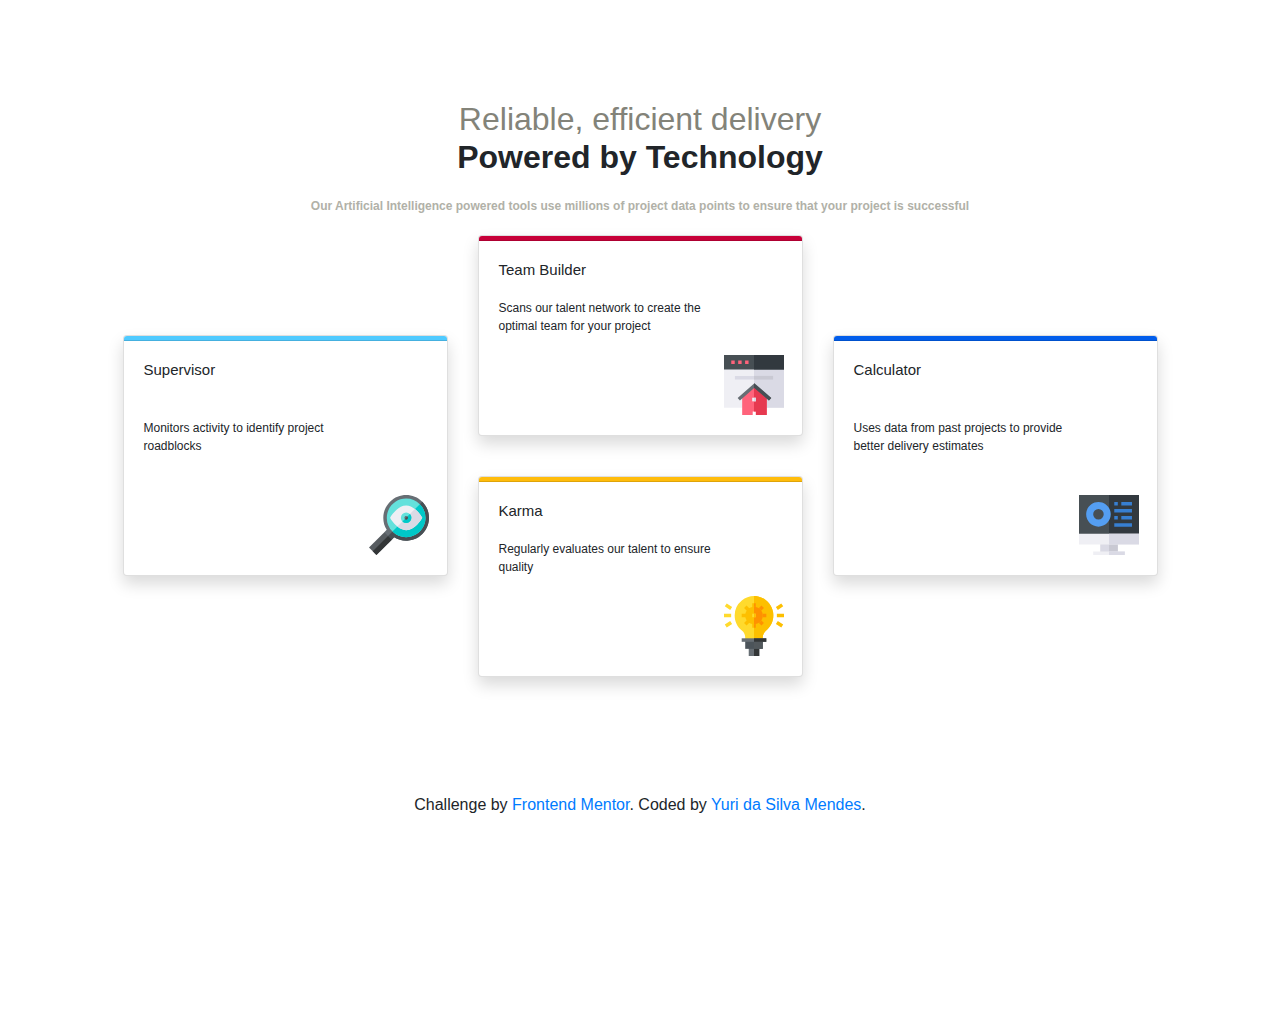
<file: FrontEnd - Desafios/Four Cards - Challenge/index.html>
<!DOCTYPE html>
<html lang="en">
<head>

  <meta charset="utf-8">
  <meta name="viewport" content="width=device-width, initial-scale=1, shrink-to-fit=no">
  <!-- displays site properly based on user's device -->
  
  <title>Frontend Mentor | Four Card Feature Section</title>

  <!-- Bootstrap CSS -->
  <link rel="stylesheet" href="css/bootstrap.min.css">

  <!-- normalize css -->
  <link rel="stylesheet" type="text/css" href="css/normalize.css">

  <style type="text/css">

  .text-center1{
  text-align: center;
  font-family: "Poppins", sans-serif;
  font-weight: lighter;
  color: #838379;
  margin-bottom: 0px;
  }

  .text-center2{
  text-align: center;
  font-family: "Poppins", sans-serif;
  font-weight: bold;
  margin-top: 0px;
  margin-bottom: 10px;
  }

   .text-center3{
  text-align: center;
  font-family: "Poppins", sans-serif;
  font-weight: bold;
  color: #B1B1A8;
  margin: auto;
  margin-top: 20px;
  font-size: 12px;
  }

  .card{
    margin-top: 20px;
    width: 325px;
    font-family: "Poppins", sans-serif;
  }

  .card-img{
    padding-inline: 20px;
    width: 100px;
    margin: 20px;
    margin-left: 225px;
    display: block;
  }

  .col{
    margin: auto;
  }

    @media (max-width: 575.98px) { 
        } 
        /* Small devices (landscape phones, 576px and up) */
        @media (min-width: 375px) and (max-width: 767.98px) { 
        } 

        /* Medium devices (tablets, 768px and up) */
        @media (min-width: 768px) and (max-width: 991.98px) { 
         }

        /* Large devices (desktops, 992px and up)*/
        @media (min-width: 992px) and (max-width: 1199.98px) { 
        }

        /* Extra large devices (large desktops, 1200px and up)*/
        @media (min-width: 1200px) { 
         }

  </style>

</head>

<body style="margin-bottom: 100px; padding: 100px;">
  
  <h2 class="text-center1 text-xl"> Reliable, efficient delivery </h2>
  <h2 class="text-center2 text-xl">Powered by Technology</h2>

  <div>
    <p class="text-center3 text-xl"> Our Artificial Intelligence powered tools use millions of project data points to ensure that your project is successful </p>
  </div>

<div class="container d-flex justify-content-center">
<div class="row">

<div class="col col-sm align-self-start">
  <div class="card shadow p-0 mb-3 bg-white rounded">
      <div class="card-header" style="background-color: #4FCAFF; padding: 2px"></div>
        <h6 style="font-size: 15px; margin: 20px">Supervisor</h6>
        <p style="font-size: 12px; width: 225px; margin: 20px;">Monitors activity to identify project roadblocks </p>
        <div>
          <img class="card-img" src="images/icon-supervisor.svg" alt="a magnifying glass">
        </div>
  </div>
</div>

<div class="col col-sm align-self-center">
  <div class="card shadow p-0 mb-3 bg-white rounded">
    <div class="card-body" style="padding: 0;">
      <div class="card-header" style="background-color: #C70039; padding: 2px"></div>
      <div>
        <h6 style="font-size: 15px; margin: 20px">Team Builder</h6>
        <p style="font-size: 12px; width: 225px; margin: 20px;">Scans our talent network to create the optimal team for your project</p>
        <div>
          <img class="card-img" src="images/icon-team-builder.svg" alt="a homepage">
        </div>
      </div>
    </div>
  </div>

  <div class="card shadow p-0 mb-3 bg-white rounded" style="margin-top: 40px;">
    <div class="card-body" style="padding: 0;">
      <div class="card-header" style="background-color: #FFBC0B; padding: 2px"></div>
      <div>
        <h6 style="font-size: 15px; margin: 20px">Karma</h6>
        <p style="font-size: 12px; width: 225px; margin: 20px;">Regularly evaluates our talent to ensure quality</p>
        <div>
          <img class="card-img d-block" src="images/icon-karma.svg" alt="a lamp">
        </div>
      </div>
      </div>
    </div>
</div>

<div class="col align-self-start">
  <div class="card shadow p-0 mb-3 bg-white rounded">
      <div class="card-header" style="background-color: #015DEB; padding: 2px"></div>
        <h6 style="font-size: 15px; margin: 20px">Calculator</h6>
        <p style="font-size: 12px; width: 225px; margin: 20px;">Uses data from past projects to provide better delivery estimates</p>
        <div>
          <img class="card-img" src="images/icon-calculator.svg" alt="a computer screen">
        </div>
      </div>
  </div>
</div>
</div>
  

  <footer>
    <p class="attribution text-sm-center" style="margin-top: 100px;">
      Challenge by <a href="https://www.frontendmentor.io?ref=challenge" target="_blank">Frontend Mentor</a>. 
      Coded by <a href="#">Yuri da Silva Mendes</a>.
    </p>
  </footer>

<!-- Optional JavaScript -->
    <!-- jQuery first, then Popper.js, then Bootstrap JS -->
    <script src="https://code.jquery.com/jquery-3.3.1.slim.min.js" integrity="sha384-q8i/X+965DzO0rT7abK41JStQIAqVgRVzpbzo5smXKp4YfRvH+8abtTE1Pi6jizo" crossorigin="anonymous"></script>
    <script src="https://cdnjs.cloudflare.com/ajax/libs/popper.js/1.14.3/umd/popper.min.js" integrity="sha384-ZMP7rVo3mIykV+2+9J3UJ46jBk0WLaUAdn689aCwoqbBJiSnjAK/l8WvCWPIPm49" crossorigin="anonymous"></script>
    <script src="js/bootstrap.min.js"></script>
  </body>
</html>
</file>
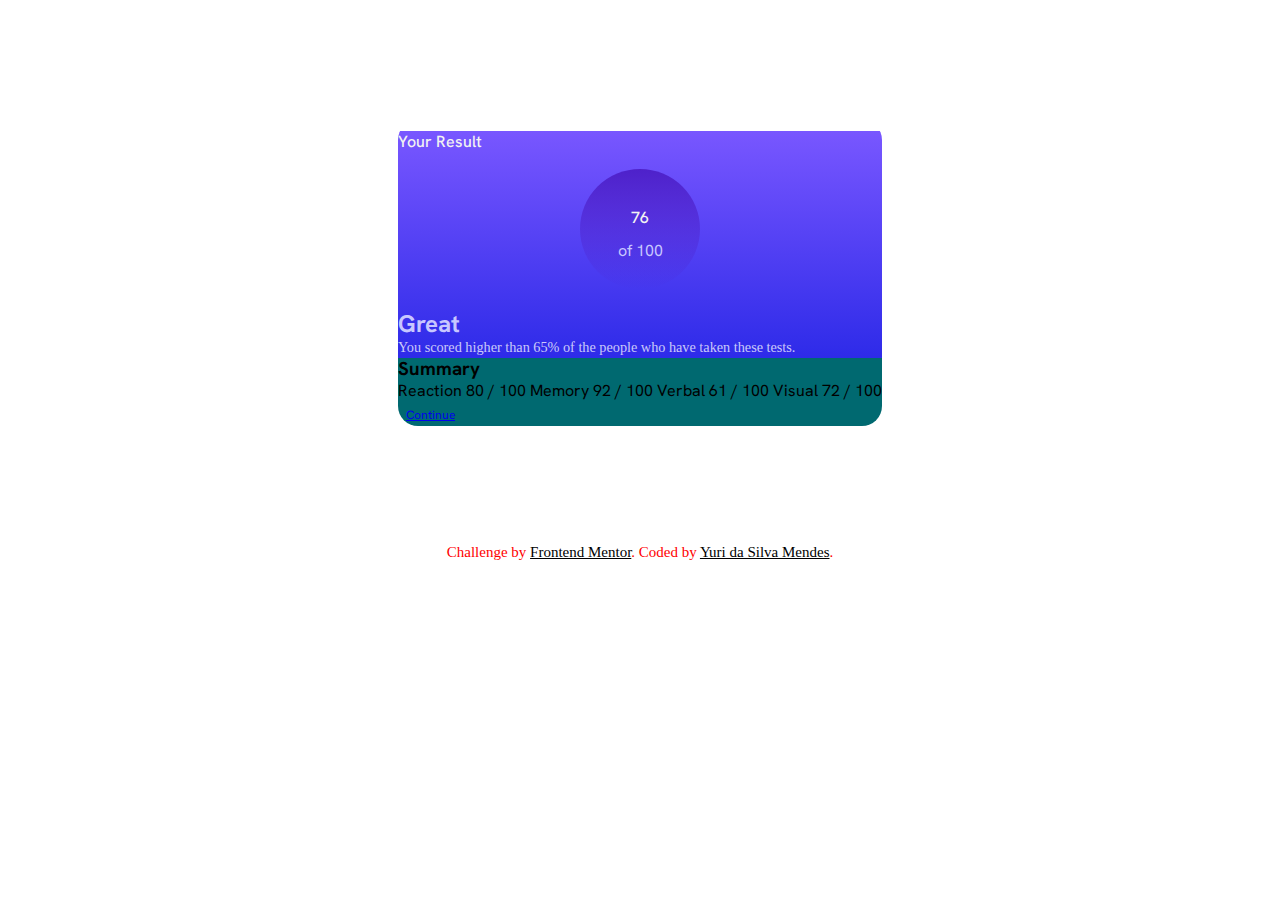
<file: FrontEnd - Desafios/Results summary component - Challenge/index.html>
<!DOCTYPE html>
<html lang="en">

<head>

  <meta charset="UTF-8">
  <meta name="viewport" content="width=device-width, initial-scale=1.0"> <!-- displays site properly based on user's device -->
  <link rel="icon" type="image/png" sizes="32x32" href="./assets/images/favicon-32x32.png">
  <!-- Bootstrap CSS -->
  <link href="https://cdn.jsdelivr.net/npm/bootstrap@5.1.3/dist/css/bootstrap.min.css" rel="stylesheet" integrity="sha384-1BmE4kWBq78iYhFldvKuhfTAU6auU8tT94WrHftjDbrCEXSU1oBoqyl2QvZ6jIW3" crossorigin="anonymous">
  <!-- normalize css -->
  <link rel="stylesheet" type="text/css" href="css/normalize.css">
  <!-- CSS -->
  <link rel="stylesheet" type="text/css" href="css/style.css">
  <title>Frontend Mentor | Results summary component</title>

</head>


<body>

  <main>

    <article class="container">
      <div class="row">

        <div class="col1 text-lg-center col-sm p-5 rounded-4 col-md-6">
          <h1>Your Result</h1>
          <div class="circle">
            <h1 class="large-text">76</h1> 
            <span class="small-text">of 100</span>
          </div>
        
          <div class="text-lg-center mt-4">
            <h2 class="text-white">Great</h2>
            <p class="fs-6">You scored higher than 65% of the people who have taken these tests.</p>
          </div>
        </div>

        <div class="col2 col-sm p-5">
          <h3 class="text-lg-left">Summary</h3>
          <div class="col-sm p-3">
            Reaction
            80 / 100
          
            Memory
            92 / 100
          
            Verbal
            61 / 100
          
            Visual
            72 / 100
          </div>
          <a class="btn sedan btn-light mt-4" href="#" role="button">Continue</a>
        </div>
        </div>

    </article>
  </main>

  
  <footer>
    <p class="attribution text-sm-center" style="margin-top: 50px; color: red">
      Challenge by <a style="color: black;" href="https://www.frontendmentor.io?ref=challenge" target="_blank">Frontend Mentor</a>. 
      Coded by <a style="color: black;" href="#">Yuri da Silva Mendes</a>.
    </p>
  </footer>
</body>
</html>
</file>
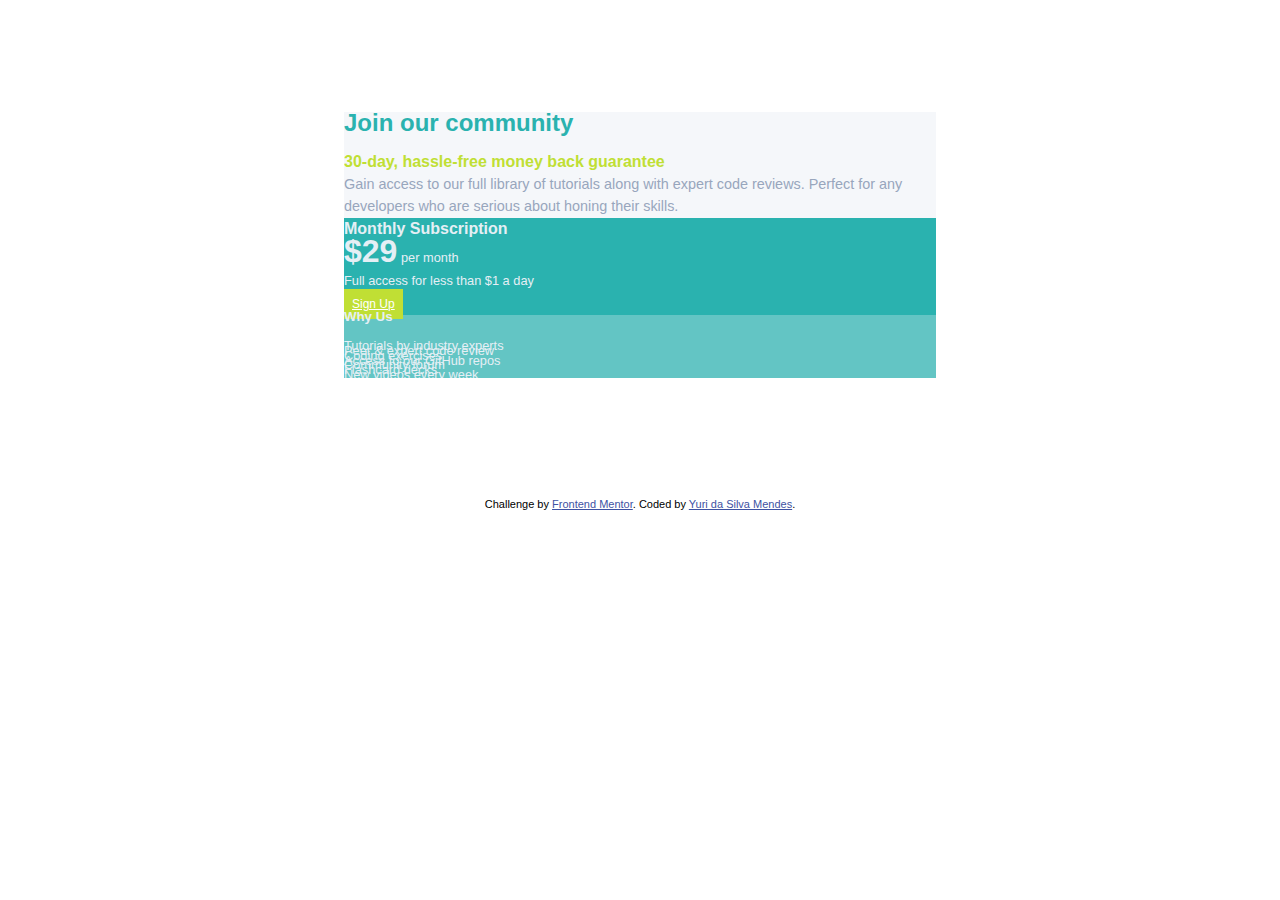
<file: FrontEnd - Desafios/Single Price Grid - Challenge/index.html>
<!DOCTYPE html>
<html lang="en">
<head>
  <meta charset="UTF-8">
  <meta name="viewport" content="width=device-width, initial-scale=1.0"> <!-- displays site properly based on user's device -->
  <link rel="icon" type="image/png" sizes="32x32" href="./images/favicon-32x32.png">
  <title>Frontend Mentor | Single Price Grid Component</title>
  <!-- Bootstrap CSS -->
  <link href="https://cdn.jsdelivr.net/npm/bootstrap@5.1.3/dist/css/bootstrap.min.css" rel="stylesheet" integrity="sha384-1BmE4kWBq78iYhFldvKuhfTAU6auU8tT94WrHftjDbrCEXSU1oBoqyl2QvZ6jIW3" crossorigin="anonymous">
  <!-- normalize css -->
  <link rel="stylesheet" type="text/css" href="css/normalize.css">
  <!-- CSS -->
  <link rel="stylesheet" type="text/css" href="css/style.css">
  
</head>

<body>
  
  <main>

    <article class="container">
      <div class="row shadow-lg rounded">
        
          <div class="col1 pb-6">
            <div class="p-3">
            <h1>Join our community</h1>
            <h2>30-day, hassle-free money back guarantee</h2>
            <h3>Gain access to our full library of tutorials along with expert code reviews. 
              Perfect for any developers who are serious about honing their skills.</h3>
            </div>

          <div class="row">
            <div class="col2 p-4 mb-0 col-md-6">
              <div class="p-2">
              <h4>Monthly Subscription</h4>
              <p class="mt-4"><strong>&dollar;29</strong> per month</p>
              <p>Full access for less than &dollar;1 a day</p>
              <a class="btn mt-3" href="#" role="button">Sign Up</a>
              </div>
            </div>
            <div class="col3 p-4 mb-0 col-md-6">
              <div class="p-2">
              <h5>Why Us</h5>
              <p>Tutorials by industry experts</p>
              <p>Peer &amp; expert code review</p>
              <p>Coding exercises</p>
              <p>Access to our GitHub repos</p>
              <p>Community forum</p>
              <p>Flashcard decks</p>
              <p>New videos every week </p>
              </div>
            </div>
          </div>
        </div>

      </div>
    </article>
  </main>

  
  <footer>
    <p class="attribution text-sm-center" style="margin-top: 50px; color: black;">
      Challenge by <a href="https://www.frontendmentor.io?ref=challenge" target="_blank">Frontend Mentor</a>. 
      Coded by <a href="#">Yuri da Silva Mendes</a>.
    </p>
  </footer>

</body>
</html>
</file>
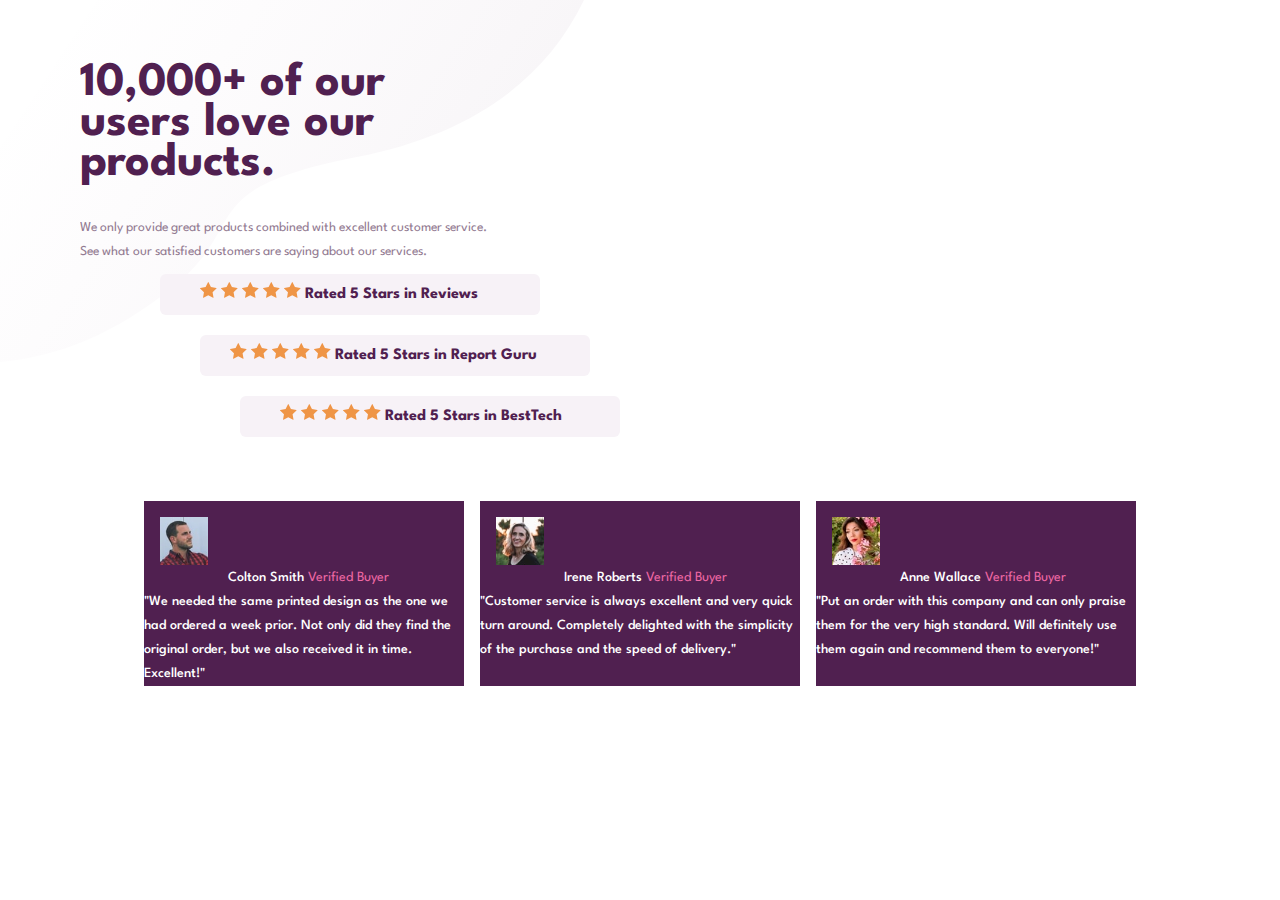
<file: FrontEnd - Desafios/Social Proof Section Master - Challenge/index.html>
<!DOCTYPE html>
<html lang="en">
  <head>
    <meta charset="UTF-8" />
    <meta name="viewport" content="width=device-width, initial-scale=1.0" />
    <link
      rel="icon"
      type="image/png"
      sizes="32x32"
      href="./images/favicon-32x32.png"
    />
    <title>Frontend Mentor | Social proof section</title>
    <!-- Bootstrap CSS -->
    <link href="https://cdn.jsdelivr.net/npm/bootstrap@5.1.3/dist/css/bootstrap.min.css" rel="stylesheet" integrity="sha384-1BmE4kWBq78iYhFldvKuhfTAU6auU8tT94WrHftjDbrCEXSU1oBoqyl2QvZ6jIW3" crossorigin="anonymous">
    <!-- normalize css -->
    <link rel="stylesheet" type="text/css" href="css/normalize.css">
    <!-- CSS -->
    <link rel="stylesheet" type="text/css" href="css/style.css">

  </head>
  <body>

    <main>

      <article class="container">
      <div class="row justify-content-center align-items-center">
        <div class="caixa d-flex flex-column py-4 px-4 justify-content-start">
          <h1 class="text-sm-right">10,000+ of our users love our products.</h1>
          <h2 class="text-sm-right mt-3">We only provide great products combined with excellent customer service.
            See what our satisfied customers are saying about our services.</h2>
        </div>

        <div class="col-md-6 col-sm-12 px-1 py-4 px-4 d-flex flex-column justify-content-center">
        <div class="col-sm-7 rate-section">
          <div class="first-small-box">
            <span>
              <img src="images/icon-star.svg" alt="star">
              <img src="images/icon-star.svg" alt="star">
              <img src="images/icon-star.svg" alt="star">
              <img src="images/icon-star.svg" alt="star">
              <img src="images/icon-star.svg" alt="star">
            </span>
            <strong>Rated 5 Stars in Reviews</strong>
          </div>
  
          <div class="second-small-box">
            <span>
            <img src="images/icon-star.svg" alt="star">
            <img src="images/icon-star.svg" alt="star">
            <img src="images/icon-star.svg" alt="star">
            <img src="images/icon-star.svg" alt="star">
            <img src="images/icon-star.svg" alt="star">
            </span>
            <strong>Rated 5 Stars in Report Guru</strong>
          </div>
  
          <div class="third-small-box">
            <span>
              <img src="images/icon-star.svg" alt="star">
              <img src="images/icon-star.svg" alt="star">
              <img src="images/icon-star.svg" alt="star">
              <img src="images/icon-star.svg" alt="star">
              <img src="images/icon-star.svg" alt="star">
            </span>
            <strong>Rated 5 Stars in BestTech</strong>
          </div>
          </div>
        </div>

        <div class="col-sm d-flex justify-content-center">
        <div class="col-sm comments d-flex flex-column rounded-3">
          <div class="col-sm-2 row borda d-flex flex-column px-3 py-3 align-self-start rounded">
            <p><img class="rounded-circle mt-3 avatar" src="./images/image-colton.jpg" alt="Colton avatar"/>
            Colton Smith
            <span class="col-4 ms-1">Verified Buyer</span>
            </p>
            <p>"We needed the same printed design as the one we had ordered a week prior.
              Not only did they find the original order, but we also received it in time.
              Excellent!"</p> 
          </div>
          <div class="col-sm-4 row borda d-flex flex-column px-3 py-3 align-self-center rounded">
            <p><img class="rounded-circle mt-3 avatar" src="./images/image-irene.jpg" alt="Irene avatar"/>
              Irene Roberts
            <span class="col-4 ms-1">Verified Buyer</span>
            </p>
            <p>"Customer service is always excellent and very quick turn around. Completely
              delighted with the simplicity of the purchase and the speed of delivery."</p> 
          </div>
          <div class="col-sm-4 row borda d-flex flex-column px-3 py-3 align-self-end rounded">
            <p><img class="rounded-circle mt-3 avatar" src="./images/image-anne.jpg" alt="Anne avatar"/>
            Anne Wallace
            <span class="col-4 ms-1">Verified Buyer</span>
            </p>
            <p>"Put an order with this company and can only praise them for the very high
              standard. Will definitely use them again and recommend them to everyone!"</p> 
          </div>
        </div>
        </div>

      </div>


          <!-- <div class="col borda p-3 mb-3 rounded-3">
            <p><img class="rounded-circle" src="./images/image-colton.jpg" alt="colton avatar"/>
              Colton Smith
              <span>Verified Buyer</span>
            </p>
            <p>"We needed the same printed design as the one we had ordered a week prior.
              Not only did they find the original order, but we also received it in time.
              Excellent!"</p> 
          </div>

          <div class="col borda p-4 align-self-end rounded-3">
            <div class="mt-3 col-sm-1">
              <p>Irene Roberts <span id="text1">Verified Buyer</span></p>
            </div>
            <p>"Customer service is always excellent and very quick turn around. Completely
            delighted with the simplicity of the purchase and the speed of delivery."</p> 
          </div>

          <div class="col borda p-3 align-self-center rounded-3">
            <img class="rounded-circle" src="./images/image-anne.jpg" alt="anne avatar">
            <p>Anne Wallace <span>Verified Buyer</span> </p> 
            <p>"Put an order with this company and can only praise them for the very high
            standard. Will definitely use them again and recommend them to everyone!"</p> 
          </div> -->
      </article>
    </main>

  </body>
</html>
</file>
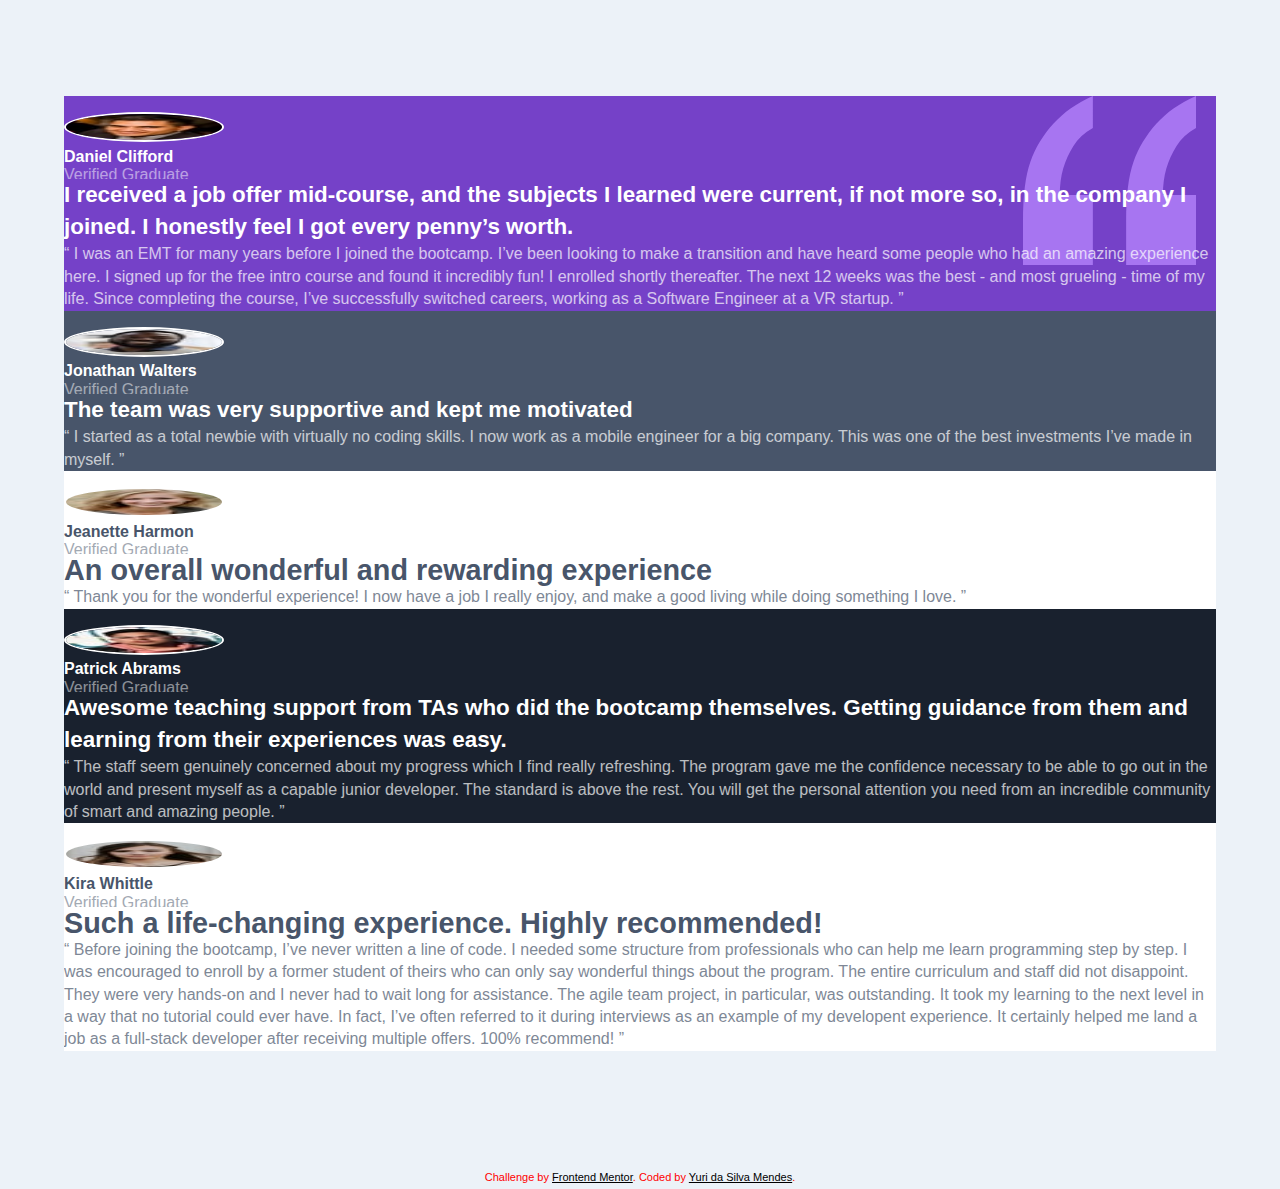
<file: FrontEnd - Desafios/Testimonials grid section - Challenge - Junior/index.html>
<!DOCTYPE html>
<html lang="en">
<head>
  <meta charset="UTF-8">
  <meta name="viewport" content="width=device-width, initial-scale=1.0"> <!-- displays site properly based on user's device -->
  <link rel="icon" type="image/png" sizes="32x32" href="./images/favicon-32x32.png">
  <title>Frontend Mentor | [Challenge Name Here]</title>
  <!-- Bootstrap CSS -->
  <link href="https://cdn.jsdelivr.net/npm/bootstrap@5.1.3/dist/css/bootstrap.min.css" rel="stylesheet" integrity="sha384-1BmE4kWBq78iYhFldvKuhfTAU6auU8tT94WrHftjDbrCEXSU1oBoqyl2QvZ6jIW3" crossorigin="anonymous">
  <!-- normalize css -->
  <link rel="stylesheet" type="text/css" href="css/normalize.css">
  <!-- CSS -->
  <link rel="stylesheet" type="text/css" href="css/style.css">

</head>

<body class="d-flex justify-content-center align-items-center">
  <main>
    <div class="container">
      <div class="row d-flex justify-content-center mt-6">
        <div class="col-sm-9">
          <div class="row gap-4 d-flex justify-content-center">
            <div class="col1 col-lg-7 col-10 rounded-3">
              <div class="row p-3">
                <div class="col-1 avatar">
                  <img src="./images/image-daniel.jpg" class="rounded-circle" alt="daniel-icon" width="30" height="30">
                </div>
                <div class="col-11 mt-1">
                  <h1 class="title">Daniel Clifford</h1>
                  <h2 class="subtitle">Verified Graduate</h2>
                </div>
              </div>
              <div class="row p-3">
                <p class="content-title">
                  I received a job offer mid-course, and the subjects I learned were current, if not more so, 
                  in the company I joined. I honestly feel I got every penny’s worth.
                </p>
              </div>
              <div class="row p-3">
                <p class="content-text">
                  “ I was an EMT for many years before I joined the bootcamp. I’ve been looking to make a 
                  transition and have heard some people who had an amazing experience here. I signed up 
                  for the free intro course and found it incredibly fun! I enrolled shortly thereafter. 
                  The next 12 weeks was the best - and most grueling - time of my life. Since completing 
                  the course, I’ve successfully switched careers, working as a Software Engineer at a VR startup. ”
                </p>
              </div>
            </div>
            <div class="col2 col-lg-4 p-3 col-10 rounded-3">
              <div class="row">
                <div class="col-2 avatar">
                  <img src="./images/image-jonathan.jpg" class="rounded-circle" alt="Jonathan-icon" width="30" height="30">
                </div>
                <div class="col-10 mt-3">
                  <h1 class="title">Jonathan Walters</h1>
                  <h2 class="subtitle">Verified Graduate</h2>
                </div>
              </div>
              <div class="row mt-2">
                <p class="content-title">
                  The team was very supportive and kept me motivated
                </p>
              </div>
              <div class="row mt-4">
                <p class="content-text">
                  “ I started as a total newbie with virtually no coding skills. I now work as a mobile engineer 
                  for a big company. This was one of the best investments I’ve made in myself. ”
                </p>
              </div>
            </div>
          </div>
          <div class="row gap-4 d-flex justify-content-center">
            <div class="col3 col-lg-4 col-10 p-3 rounded-3 gy-4">
              <div class="row">
                <div class="col-2 avatar">
                  <img src="./images/image-jeanette.jpg" class="rounded-circle" alt="Jeanette-icon" width="30" height="30">
                </div>
                <div class="col-10 mt-3">
                  <h1 class="title1">Jeanette Harmon</h1>
                  <h2 class="subtitle1">Verified Graduate</h2>
                </div>
              </div>
              <div class="row mt-2">
                <p class="content-title1">
                  An overall wonderful and rewarding experience
                </p>
              </div>
              <div class="row">
                <p class="content-text1">
                  “ Thank you for the wonderful experience! I now have a job I really enjoy, and make a good living 
                  while doing something I love. ”
                </p>
              </div>
            </div>
            <div class="col4 col-lg-7 col-10 p-3 rounded-3 gy-lg-4">
              <div class="row">
                <div class="col-1 avatar">
                  <img src="./images/image-patrick.jpg" class="rounded-circle" alt="patrick-icon" width="30" height="30">
                </div>
                <div class="col-11 mt-3">
                  <h1 class="title">Patrick Abrams</h1>
                  <h2 class="subtitle">Verified Graduate</h2>
                </div>
              </div>
              <div class="row mt-2">
                <p class="content-title">
                  Awesome teaching support from TAs who did the bootcamp themselves. Getting guidance from them and 
                  learning from their experiences was easy.
                </p>
              </div>
              <div class="row">
                <p class="content-text">
                  “ The staff seem genuinely concerned about my progress which I find really refreshing. The program 
                  gave me the confidence necessary to be able to go out in the world and present myself as a capable 
                  junior developer. The standard is above the rest. You will get the personal attention you need from 
                  an incredible community of smart and amazing people. ”
                </p>
              </div>
            </div>
          </div>
        </div>
        <div class="col5 col-lg-3 col-md-8 col-sm-8 col-10 gap-3 p-4 gy-4  gy-lg-0 gy-xl-0  rounded-3 kira-col">
          <div class="row">
            <div class="col-2 avatar">
              <img src="./images/image-kira.jpg" class="rounded-circle" alt="kira-icon" width="30" height="30">
            </div>
            <div class="col-10 mt-3">
              <h1 class="title1">Kira Whittle</h1>
              <h2 class="subtitle1">Verified Graduate</h2>
            </div>
          </div>
          <div class="row mt-2">
            <p class="content-title1">
              Such a life-changing experience. Highly recommended!
            </p>
          </div>
          <div class="row">
            <p class="content-text1">
              “ Before joining the bootcamp, I’ve never written a line of code. I needed some structure from 
              professionals who can help me learn programming step by step. I was encouraged to enroll by a former 
              student of theirs who can only say wonderful things about the program. The entire curriculum and staff 
              did not disappoint. They were very hands-on and I never had to wait long for assistance. The agile team 
              project, in particular, was outstanding. It took my learning to the next level in a way that no tutorial 
              could ever have. In fact, I’ve often referred to it during interviews as an example of my developent 
              experience. It certainly helped me land a job as a full-stack developer after receiving multiple offers. 
              100% recommend! ”
            </p>
          </div>
        </div>
      </div>

      </main>

  <footer>
    <p class="attribution text-sm-center" style="margin-top: 50px; color: red">
      Challenge by <a style="color: black;" href="https://www.frontendmentor.io?ref=challenge" target="_blank">Frontend Mentor</a>. 
      Coded by <a style="color: black;" href="#">Yuri da Silva Mendes</a>.
    </p>
  </footer>
  </div>


</body>
</html>
</file>
<file: FrontEnd - Desafios/Results summary component - Challenge/css/style.css>
@import url('https://fonts.googleapis.com/css2?family=Hanken+Grotesk:wght@500;700;800&display=swap');

:root{
    /* Gradients */
    --grad-light-slate-blue: hsl(252, 100%, 67%);
    --grad-light-royal-blue: hsl(241, 81%, 54%);
    --grad-violet-blue: hsla(256, 72%, 46%, 1);
    --grad-persian-blue: hsla(241, 72%, 46%, 0);
}

*{
    margin: 0;
    padding: 0;
    box-sizing: border-box;
}

body{
    min-width: 100%;
    margin: 0;
    padding: 0;
    display: flex;
    align-items: center;
    flex-direction: column;
    justify-content: center;
    line-height: 1.5rem;
    background-color: #fff;
    font-family: 'Hanken Grotesk', sans-serif;
}

.container{
    max-width: 43.75rem;
    margin: 0 auto;
    line-height: 1.4rem;
    padding: 4rem;
    margin-top: 3.5rem;
}

.circle{
  background-image: linear-gradient(var(--grad-violet-blue), var(--grad-persian-blue));
  border-radius: 50%;
  width: 120px;
  height: 120px;
  margin: 1em auto;
  padding: 10px;
  margin-bottom: 1.5em;
  display: grid;
  align-content: center;
  justify-content: center;
  justify-items: center;
}

  h1{
    font-weight: 500;
    font-size: 1rem;
    color: hsl(0, 0%, 95%);
  }

  p{
    font-family: 'Lexend Deca', cursive;
    font-weight: 400;
    font-size: 0.89rem;
    color: hsla(0, 0%, 100%, 0.75);
  }

  .col1{
    color: hsl(241, 100%, 89%);
    background-image: linear-gradient(var(--grad-light-slate-blue), var(--grad-light-royal-blue));
  }

  .col2{
    background-color: hsl(184, 100%, 22%);
  }

  .col3{
    background-color: hsl(179, 100%, 13%);
  }

  .attribution { 
    font-size: 15px; text-align: center; 
  }

  .btn{
    border-radius: 4rem;
    cursor: pointer;
    text-align: center;
    font-weight: 400;
    padding: 0.5rem;
    width: 7rem;
    font-size: 12px;
    margin-top: 3rem;
    font-style: bold;
  }

  .row{ 
    border-radius: 20px; overflow: hidden; 
  }

  .btn:hover{
    background-color: transparent;
  }
  
  @media only screen and (max-width: 30rem) {
    body {
      min-width: 100%;
    }
  }
</file>
<file: FrontEnd - Desafios/Single Price Grid - Challenge/css/style.css>
@import url('https://fonts.googleapis.com/css2?family=Hanken+Grotesk:wght@500;700;800&display=swap');

*{
    margin: 0;
    padding: 0;
    box-sizing: border-box;
}

ul{
    list-style-type: none;
}

body{
    min-width: 100%;
    margin: 0;
    padding: 0;
    display: flex;
    align-items: center;
    flex-direction: column;
    justify-content: center;
    line-height: 1.5rem;
    background-color: #fff;
    font-family: 'Karla', sans-serif;
}

h1{
    font-weight: 700;
    color: hsl(179, 62%, 43%);
    font-size: 1.5rem;
}

h2{
    font-weight: 700;
    color: hsl(71, 73%, 54%);
    font-size: 1rem;
}

h3{
    font-weight: 400;
    color: hsl(218, 22%, 67%);
    font-size: 0.9rem; 
}

h4{
    color: hsl(204, 43%, 93%);
    font-weight: 700;
    font-size: 1rem;
}

h5{
    color: hsl(204, 43%, 93%); 
    margin-bottom: 1.5rem;
}

strong{
    font-size: 2rem;
}

.btn{
    background-color: hsl(71, 73%, 54%);
    cursor: pointer;
    align-items: center;
    text-align: center;
    font-weight: 400;
    padding: 0.5rem;
    width: 100%;
    font-size: 12px;
    margin-top: 3rem;
    font-style: bold;
    color: #fff;
}

.a{
    font-size: 1rem;
    color: hsl(204, 43%, 93%); 
}

p{
    color: hsl(204, 43%, 93%);
    font-size: 0.8rem;
}

.row{
    overflow: hidden;
}

.container{
    max-width: 720px;
    margin: 0 auto;
    line-height: 1.4rem;
    padding: 4rem;
    margin-top: 2rem;
}

.col1{
    background-color: hsl(210, 29%, 97%);
}

.col2{
    background-color: hsl(179, 62%, 43%);
}

.col3{
    background-color: hsl(179, 46%, 58%);
    line-height: 0.3rem;
}

.attribution { 
    font-size: 11px; text-align: center; 
}

  .attribution a { 
    color: hsl(228, 45%, 44%); 
}

@media only screen and (max-width: 30rem) {
    body {
      min-width: 100%;
    }
}


/*
  Join our community

  30-day, hassle-free money back guarantee

  Gain access to our full library of tutorials along with expert code reviews. 
  Perfect for any developers who are serious about honing their skills.

  Monthly Subscription

  &dollar;29 per month

  Full access for less than &dollar;1 a day

  Sign Up

  Why Us

  Tutorials by industry experts
  Peer &amp; expert code review
  Coding exercises
  Access to our GitHub repos
  Community forum
  Flashcard decks
  New videos every week */
</file>
<file: FrontEnd - Desafios/Social Proof Section Master - Challenge/css/style.css>
@import url('https://fonts.googleapis.com/css2?family=League+Spartan:wght@400;500;700&display=swap');

* {
    margin: 0;
    padding: 0;
    box-sizing: border-box;
}

body{
    display: flex;
    align-items: center;
    flex-direction: column;
    justify-content: center;
    padding: 2rem; 
    line-height: 1.5rem;
    font-family: 'League Spartan', sans-serif;
    background-image: url(../images/bg-pattern-top-desktop.svg);
    background-repeat: no-repeat;
}

.marcador{
    border-radius: 5px;
    padding: 5px;
    margin: 10px;
}

strong {
    color: hsl(300, 43%, 22%);
}

.rate-section {
    padding: 0 0 0 5rem;
}

.first-small-box {
    background-color: hsl(300, 24%, 96%);
    margin: 10px 0 20px 0;
    padding: 8px 8px 8px 40px;
    border-radius: 6px;
    width: 23.75rem;
}
  
.second-small-box {
    background-color: hsl(300, 24%, 96%);
    margin: 10px 0 20px 40px;
    padding: 8px 8px 8px 30px;
    border-radius: 6px;
    width: 24.4rem;
}
  
.third-small-box {
    background-color: hsl(300, 24%, 96%);
    margin: 10px 0 20px 80px;
    padding: 8px 8px 8px 40px;
    border-radius: 6px;
    width: 23.75rem;
}

ul{
    list-style: none;
}

.container .avatar{
    width: 3rem;
    margin: 1rem;
}

.container .comments{
    display: flex;
    margin: 3.5rem;
}

.container .avatar img{
    width: 2.5rem;
    margin: 1rem;
}

.row{
    overflow: hidden;
}

span{
    color: hsl(333, 80%, 67%);
    line-height: 0.8rem;
    font-weight: 400;
}

.borda{
    background-color: hsl(300, 43%, 22%);
    margin: 0.5rem;
    width: 20rem;
}

.caixa{
    width: 26rem;
}

h2{
    font-weight: 400;
    font-size: 0.85rem;
    color: hsl(303, 10%, 53%)
}

h1{
    font-weight: 700;
    font-size: 3rem;
    color: hsl(300, 43%, 22%);
    line-height: 2.5rem;
}

p{
    color: #fff;
    font-weight: 500;
}

.comments p{
    color: #fff;
    font-weight: 500;
    font-size: 14px;
}


.marcador {
    height: 120px;
    margin: 5px;
}

.attribution {
    font-size: 11px;
    text-align: center;
}

.attribution a {
    color: hsl(228, 45%, 44%);
}

@media (max-width: 890px){

    body {
      display: flex;
      align-items: center;
      justify-content: center;
    }
    
    h1 {
      margin: auto;
      width: 90%;
      text-align: center;
    }

    h2{
        text-align: center;
    }
  
    p {
      margin: auto;
    }

    .strong{
        font-weight: 500;
        font-size: 13px;
        align-items: center;
    }
  
    .first-small-box, .second-small-box, .third-small-box {
      display: flex;
      flex-direction: column;
      justify-content: center;
      align-items: center;
      padding: 20px;
      margin: 10px;
      width: 80%;
    }
  
    .rate-section {
      display: flex;
      flex-direction: column;
      justify-content: center;
      align-items: center;
      padding: 0;
      margin: 0;
    }
}

@media (min-width: 375px) {
    body {
      width: 100%;
    }
}
</file>
<file: FrontEnd - Desafios/Testimonials grid section - Challenge - Junior/css/style.css>
@import url('https://fonts.googleapis.com/css2?family=Hanken+Grotesk:wght@500;700;800&display=swap');

*{
    margin: 0;
    padding: 0;
    box-sizing: border-box;
}

body{
    min-width: 100%;
    margin: 0;
    padding: 0;
    display: flex;
    align-items: center;
    flex-direction: column;
    justify-content: center;
    line-height: 1.5rem;
    background-color: hsl(210, 46%, 95%);
    font-family: 'Barlow Semi Condensed', sans-serif;
}

.col1{
    background-color: hsl(263, 55%, 52%);
    background-image: url(../images/bg-pattern-quotation.svg);
    background-repeat: no-repeat;
    background-size: 15%;
    background-position: top right 20px;
}

.col2{
    background-color: hsl(217, 19%, 35%);
}

.col3{
    background-color: hsl(0, 0%, 100%);
}

.col4{
    background-color: hsl(219, 29%, 14%);
}

.col5{
    background-color: hsl(0, 0%, 100%);
}


h1, h2{
    font-size: 1rem;
    line-height: 0.5;
}

.title{
    color:hsl(0, 0%, 100%);
    font-weight: 600;
}

.subtitle{
    color:hsl(0, 0%, 100%);
    font-weight: 500;
    opacity: 50%;
}

.title1{
    color:hsl(217, 19%, 35%);
    font-weight: 600;
}

.subtitle1{
    color:hsl(217, 19%, 35%);
    font-weight: 500;
    opacity: 50%;
}

.container{
    max-width: 1440px;
    margin: 0 auto;
    line-height: 1.4rem;
    padding: 4rem;
    margin-top: 2rem;
}

.container .avatar{
    display: flex;
    align-items: center;
    justify-content: start;
    padding-top: 1rem;
}
  
.container .avatar img{
    width: 10rem;
    border: 2px solid hsl(0, 0%, 100%);
    border-radius: 50%;
}

.content-title{
    font-weight: 600;
    font-size: 1.4rem;
    line-height: 2rem;
    color:hsl(0, 0%, 100%);
}

.content-text{
    opacity: 70%;
    color:hsl(0, 0%, 100%);
    ;
}

.content-title1{
    font-weight: 600;
    font-size: 1.8rem;
    line-height: 2rem;
    color:hsl(217, 19%, 35%);
}

.content-text1{
    opacity: 70%;
    color:hsl(217, 19%, 35%);
}

.row{
    overflow: auto;
}

.attribution { 
    font-size: 11px; text-align: center; 
}

  .attribution a { 
    color: hsl(228, 45%, 44%); 
}

@media only screen and (max-width: 30rem) {
    body {
      min-width: 100%;
    }
}
</file>
